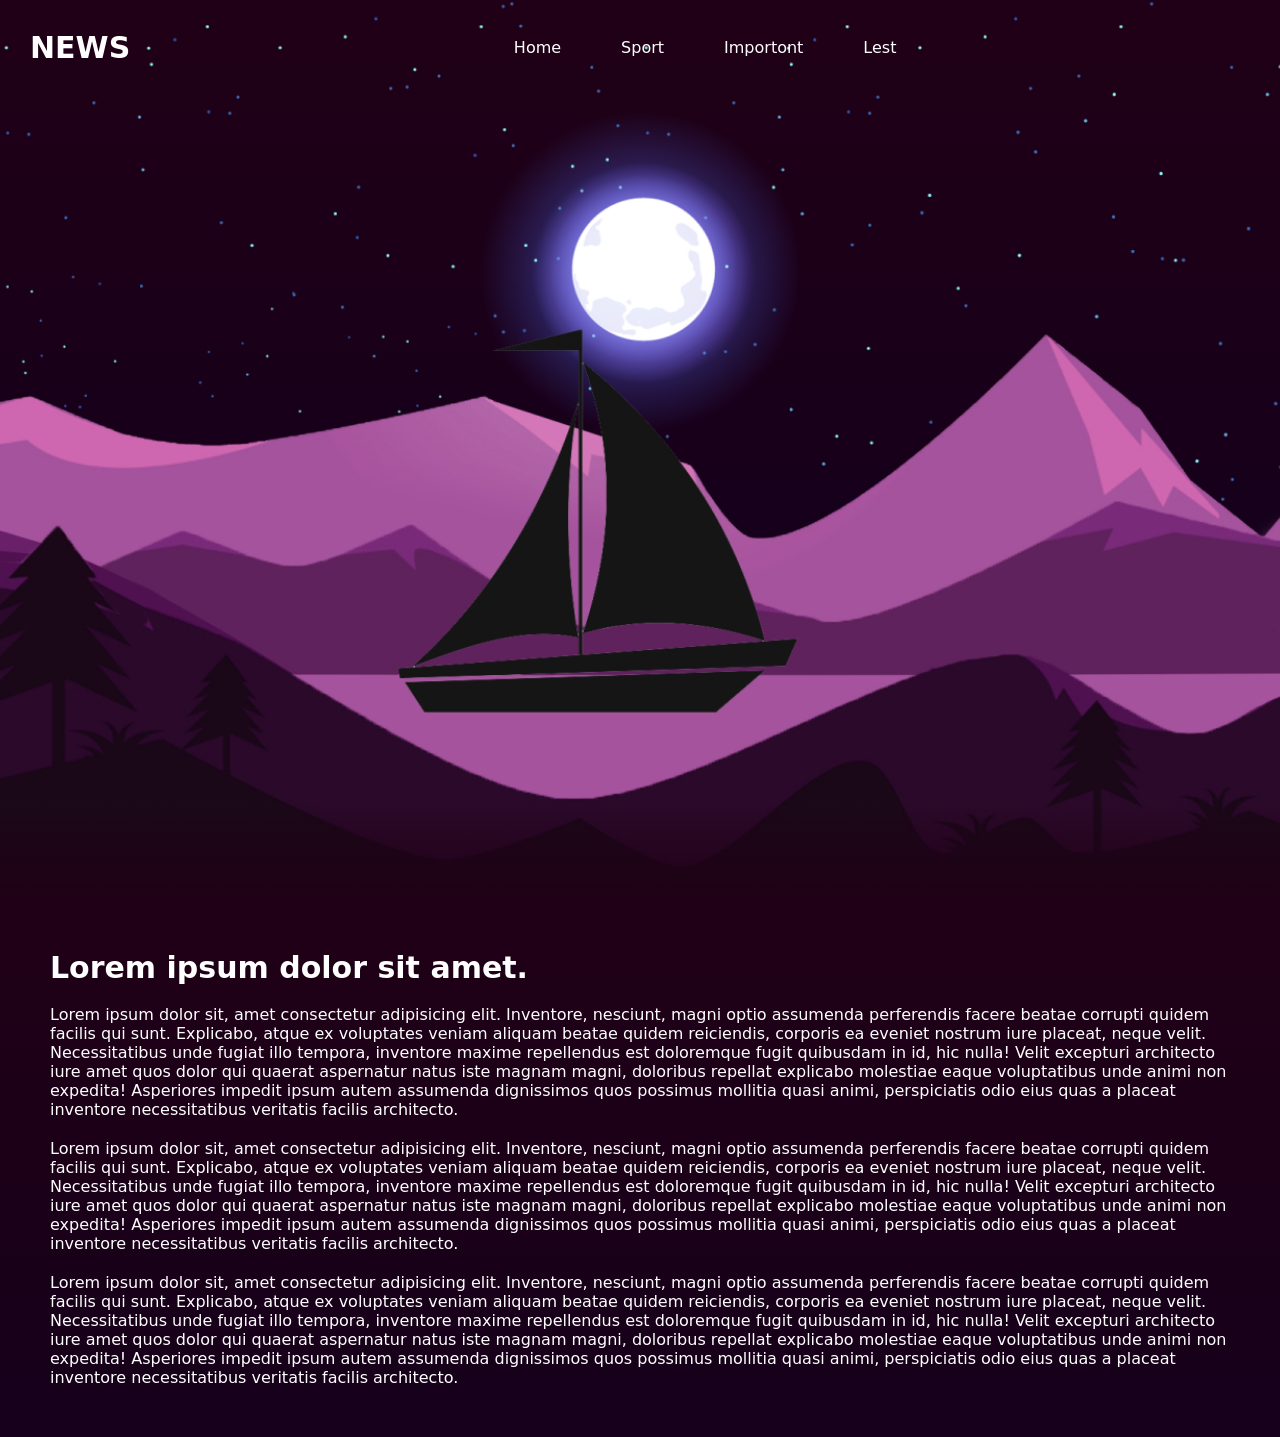
<file: index.html>
<!DOCTYPE html>
<html>
<head>
    <meta charset='utf-8'>
    <meta http-equiv='X-UA-Compatible' content='IE=edge'>
    <title>Page Title</title>
    <meta name='viewport' content='width=device-width, initial-scale=1'>
    <link rel='stylesheet' type='text/css' media='screen' href='style.css'>

</head>

<body>
    <header>
    <h2><a href="#" class="logo">News</a></h2>
    <ul> 
<li> <a href="#">Home</a></li>
<li><a href="pad/Sport.html">Sport</a></li>
<li><a href="../مشروع الويب 2/pad/Importont.html">Importont</a></li>
<li><a href="../مشروع الويب 2/pad/Lest.html">Lest</a></li>
</ul> <div class=""></div>

</header>
<section class="main">
    <img src="img/stars1.png" id="stars">
    <img src="img/moon2.png" id="moon">
    <img src="img/mountains3.png" id="mountains3">
    <img src="img/mountains4.png" id="mountains4">
    <img src="img/river5.png" id="river">
    <img src="img/boat6.png" id="boat">
    <img src="img/mountains7.png" id="mountains7">
    
    
</section> 
<div class="content">
        <h2>Lorem ipsum dolor sit amet.</h2>
           <p>Lorem ipsum dolor sit, amet consectetur adipisicing elit. Inventore, nesciunt, magni optio assumenda perferendis facere beatae corrupti quidem facilis qui sunt. Explicabo, atque ex voluptates veniam aliquam beatae quidem reiciendis, corporis ea eveniet nostrum iure placeat, neque velit. Necessitatibus unde fugiat illo tempora, inventore maxime repellendus est doloremque fugit quibusdam in id, hic nulla! Velit excepturi architecto iure amet quos dolor qui quaerat aspernatur natus iste magnam magni, doloribus repellat explicabo molestiae eaque voluptatibus unde animi non expedita! Asperiores impedit ipsum autem assumenda dignissimos quos possimus mollitia quasi animi, perspiciatis odio eius quas a placeat inventore necessitatibus veritatis facilis architecto.</p>
           <p>Lorem ipsum dolor sit, amet consectetur adipisicing elit. Inventore, nesciunt, magni optio assumenda perferendis facere beatae corrupti quidem facilis qui sunt. Explicabo, atque ex voluptates veniam aliquam beatae quidem reiciendis, corporis ea eveniet nostrum iure placeat, neque velit. Necessitatibus unde fugiat illo tempora, inventore maxime repellendus est doloremque fugit quibusdam in id, hic nulla! Velit excepturi architecto iure amet quos dolor qui quaerat aspernatur natus iste magnam magni, doloribus repellat explicabo molestiae eaque voluptatibus unde animi non expedita! Asperiores impedit ipsum autem assumenda dignissimos quos possimus mollitia quasi animi, perspiciatis odio eius quas a placeat inventore necessitatibus veritatis facilis architecto.</p>
           <p>Lorem ipsum dolor sit, amet consectetur adipisicing elit. Inventore, nesciunt, magni optio assumenda perferendis facere beatae corrupti quidem facilis qui sunt. Explicabo, atque ex voluptates veniam aliquam beatae quidem reiciendis, corporis ea eveniet nostrum iure placeat, neque velit. Necessitatibus unde fugiat illo tempora, inventore maxime repellendus est doloremque fugit quibusdam in id, hic nulla! Velit excepturi architecto iure amet quos dolor qui quaerat aspernatur natus iste magnam magni, doloribus repellat explicabo molestiae eaque voluptatibus unde animi non expedita! Asperiores impedit ipsum autem assumenda dignissimos quos possimus mollitia quasi animi, perspiciatis odio eius quas a placeat inventore necessitatibus veritatis facilis architecto.</p>


    </div> 
       <script src='main.js'></script>
</body>

</html>
</file>
<file: style.css>
*{
    margin: 0;
    padding: 0;
}
body{
    background: linear-gradient(#200016,#10001f);
    height: 100vh;
    font-family: system-ui;
}
a{
    text-decoration: none;
    color: #fff;
}
header{
    position: fixed;
    width: 100%;
    z-index: 100;
    display: flex;
    justify-content: space-between;
    align-items: center;
    margin: 30px;
}
header .logo{
    font-size: 30px;
    text-transform: uppercase;
}
header ul{
    display: flex;
    justify-content: center;
    align-items: center;
    list-style: none;
}
header ul li{
    margin-right: 30px;
}
header ul li a {
    padding: 6px 15px;
    border-radius: 20px;
}
header ul li a:hover, .active{
    background: #fff;
    color:#200016;
}
 .main { 
    position: relative;
    height: 100vh;
    width: 100%;
    display: flex;
    justify-content: center;
    align-items: center;
    overflow: hidden;
}
.main::after{
    content: '';
    position: absolute;
    bottom: 0;
    height: 100px;
    width: 100%;
    background: linear-gradient(to top,#200016,transparent);
}
.main img{
    position: absolute;
    width: 100%;
    height: 100vh;
    object-fit: cover;
}
#moon {
    mix-blend-mode: screen;
    transform: translateY(80px);
}
.News{
    color: #fff;
    font-size: 25px;
    text-transform: uppercase;
    transform: translateY(-130px);
}
.content {
    color: #fff;
    padding: 30px;
}
.content h2{
    margin: 20px;
    font-size: 30px;
}
.content p{
    margin: 20px;
}
</file>
